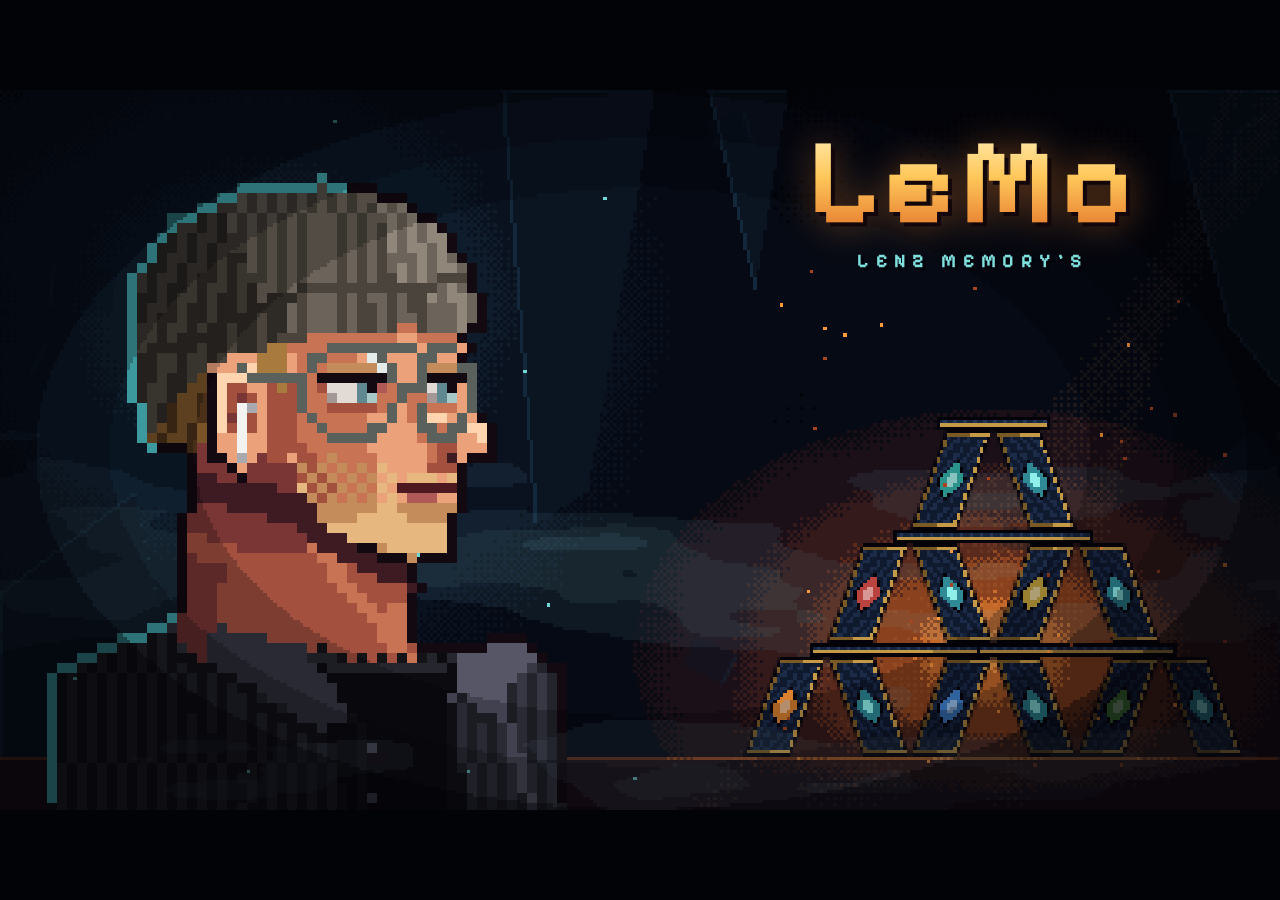
<file: legacy/index.html>
<!doctype html>
<html lang="de">
<head>
  <meta charset="utf-8">
  <meta name="viewport" content="width=device-width, initial-scale=1">
  <title>LeMo</title>
  <link rel="preconnect" href="https://fonts.googleapis.com">
  <link rel="stylesheet" href="https://fonts.googleapis.com/css2?family=Pixelify+Sans:wght@400;700&display=swap">
  <link rel="stylesheet" href="src/style.css?v=15">
</head>
<body>
  <!-- Hauptmenü -->
  <main id="home" class="screen">
    <div id="menuStage">
      <canvas id="menuArt"></canvas>
      <header class="brand">
        <h1>LeMo</h1>
        <p class="sub">Lenz Memory's</p>
      </header>
      <p id="menuCaption"></p>
      <div id="slots"></div>
      <section id="chapter" class="hidden" aria-live="polite">
        <div class="kicker" id="chKicker"></div>
        <h2 id="chTitle"></h2>
        <p id="chDesc"></p>
        <p id="chStatus"></p>
        <div class="actions">
          <button type="button" id="chPlay">Spielen</button>
          <button type="button" id="chBack">Zurück in den Turm</button>
        </div>
        <p class="tip">Oder tippe neben die Karte, um sie zurückzustecken.</p>
      </section>
    </div>
  </main>

  <!-- Spiel -->
  <div id="stage" class="screen hidden">
    <button id="back" type="button">&larr; Menü</button>
    <canvas id="game"></canvas>
    <div id="caption"></div>
    <div id="counter"></div>
    <div id="memory" class="hidden">
      <div class="card">
        <canvas id="memoryPic" width="96" height="72"></canvas>
        <div class="body">
          <h3 id="memoryTitle"></h3>
          <p id="memoryText"></p>
          <p class="hint" id="memoryHint"></p>
        </div>
      </div>
    </div>
  </div>

  <script src="src/sprite.js?v=15"></script>
  <script src="src/bed.js?v=15"></script>
  <script src="src/world.js?v=15"></script>
  <script src="src/memories.js?v=15"></script>
  <script src="src/memory.js?v=15"></script>
  <script src="src/game.js?v=15"></script>
  <script src="src/menuart.js?v=15"></script>
  <script src="src/home.js?v=15"></script>
</body>
</html>
</file>
<file: legacy/src/style.css>
:root {
  --bg: #0b1230;
  --blue: #2f6bdc;
  --blue-dark: #1d4aa8;
  --card: #16245c;
  --text: #f3f6ff;
  --muted: #8d9ad0;
  --gold: #d4b050;
}
* { box-sizing: border-box; }
html, body { margin: 0; height: 100%; background: var(--bg); color: var(--text); }
body { font-family: "Courier New", ui-monospace, monospace; font-weight: 700; }
.hidden { display: none !important; }

/* Hauptmenü */
#home { position: fixed; inset: 0; display: flex; align-items: center; justify-content: center; background: #020306; }
#menuStage { position: relative; width: min(100vw, calc(100vh * 16 / 9)); aspect-ratio: 16 / 9; container-type: inline-size; overflow: hidden; }
#menuArt { position: absolute; inset: 0; width: 100%; height: 100%; image-rendering: pixelated; image-rendering: crisp-edges; }
.pixel { font-family: 'Pixelify Sans', 'Courier New', monospace; }

.brand { position: absolute; right: 4cqw; top: 2.5cqw; width: 40cqw; text-align: center; pointer-events: none; transition: opacity .3s; }
.brand h1 {
  margin: 0; font-family: 'Pixelify Sans', 'Courier New', monospace; font-weight: 700;
  font-size: 9.5cqw; line-height: 1; letter-spacing: 0.4cqw;
  background: linear-gradient(#fff3c0 0%, #ffc75a 45%, #e06a24 100%);
  -webkit-background-clip: text; background-clip: text; color: transparent;
  filter: drop-shadow(0.35cqw 0.35cqw 0 #12060a) drop-shadow(0 0 1.4cqw rgba(255, 140, 50, 0.35));
}
.brand .sub {
  margin: 0.4cqw 0 0; font-family: 'Pixelify Sans', 'Courier New', monospace;
  font-size: max(10px, 1.5cqw); letter-spacing: 0.5cqw; text-transform: uppercase; color: #7fe0de;
  text-shadow: 0.2cqw 0.2cqw 0 #02040a;
}
#menuStage.open .brand { opacity: 0; }

#menuCaption {
  position: absolute; left: 56cqw; width: 42cqw; top: 19.5cqw; margin: 0; text-align: center; pointer-events: none;
  font-family: 'Pixelify Sans', 'Courier New', monospace; font-size: max(11px, 1.6cqw); color: #ffd98a;
  text-shadow: 0.2cqw 0.2cqw 0 #000, 0 0 1cqw rgba(255, 150, 60, .5);
}

#slots button {
  position: absolute; padding: 0; background: transparent; border: 0; cursor: pointer;
}
#slots button:focus-visible { outline: 2px dashed #ffd27a; outline-offset: 2px; }
#menuStage.open #slots { pointer-events: none; }

#chapter {
  position: absolute; left: 57cqw; top: 12cqw; width: 37cqw; padding: 2.2cqw 2.4cqw;
  background: linear-gradient(180deg, rgba(10, 16, 28, 0.94), rgba(6, 10, 18, 0.94));
  border: 0.3cqw solid #2c7f8a; box-shadow: 0 0 0 0.3cqw #04060c, 0.6cqw 0.6cqw 0 rgba(0, 0, 0, .6), 0 0 3cqw rgba(60, 200, 210, .15);
  color: #d8e4ea; animation: chIn .35s ease-out;
}
@keyframes chIn { from { opacity: 0; transform: translateX(2cqw); } to { opacity: 1; transform: none; } }
#chapter .kicker { font-family: 'Pixelify Sans', 'Courier New', monospace; font-size: max(10px, 1.3cqw); letter-spacing: 0.4cqw; color: var(--ch, #ffd27a); }
#chapter h2 { margin: 0.6cqw 0 1.2cqw; font-family: 'Pixelify Sans', 'Courier New', monospace; font-size: 4cqw; line-height: 1; color: #fff1cf; }
#chapter p { margin: 0 0 1cqw; font-size: max(12px, 1.35cqw); line-height: 1.45; }
#chStatus { color: #8fa3b0; font-size: max(11px, 1.15cqw) !important; }
#chapter .tip { margin: 1.4cqw 0 0; color: #6f8794; font-size: max(10px, 1cqw) !important; }
#menuStage.open { cursor: pointer; }
#chapter { cursor: default; }
#chapter .actions { display: flex; flex-wrap: wrap; gap: 1cqw; margin-top: 1.6cqw; }
#chapter button {
  font-family: 'Pixelify Sans', 'Courier New', monospace; font-size: max(12px, 1.4cqw); cursor: pointer;
  padding: 0.8cqw 1.6cqw; color: #0a0d14; background: #ffc75a; border: 0.25cqw solid #12060a; box-shadow: 0.35cqw 0.35cqw 0 #000;
}
#chapter button#chBack { background: #1a2a3c; color: #bfe9ea; border-color: #2c7f8a; }
#chapter button:hover, #chapter button:focus-visible { outline: none; transform: translate(-0.15cqw, -0.15cqw); box-shadow: 0.5cqw 0.5cqw 0 #000; }

/* Spiel */
#stage { position: fixed; inset: 0; display: flex; align-items: center; justify-content: center; background: var(--bg); }
#game { image-rendering: pixelated; image-rendering: crisp-edges; cursor: crosshair; touch-action: none; }
#back {
  position: absolute; top: 12px; left: 12px; z-index: 2; font: inherit; color: var(--text);
  background: var(--card); border: 3px solid var(--text); padding: 8px 12px; cursor: pointer;
  box-shadow: 3px 3px 0 #000;
}
#back:hover { background: var(--blue-dark); }
#caption {
  position: absolute; bottom: 16px; left: 50%; transform: translateX(-50%);
  max-width: 90vw; text-align: center; color: var(--text); pointer-events: none;
  text-shadow: 2px 2px 0 #000;
}

#counter {
  position: absolute; top: 12px; right: 12px; z-index: 2; padding: 8px 12px;
  background: var(--card); border: 3px solid var(--text); box-shadow: 3px 3px 0 #000; pointer-events: none;
}
#memory {
  position: absolute; inset: 0; z-index: 5; display: flex; align-items: center; justify-content: center;
  padding: 16px; background: rgba(20, 12, 4, 0.78); cursor: pointer; animation: fadein .5s;
}
@keyframes fadein { from { opacity: 0; } to { opacity: 1; } }
#memory .card {
  display: flex; gap: 20px; align-items: center; max-width: 760px; padding: 20px;
  background: #f3e6c8; color: #3a2a1a; border: 4px solid #3a2a1a; box-shadow: 6px 6px 0 #000;
}
#memoryPic {
  flex: none; width: 288px; height: 216px; image-rendering: pixelated; filter: sepia(0.55) contrast(1.05);
  border: 8px solid #fbf6ea; outline: 2px solid #3a2a1a; transform: rotate(-2deg);
}
#memory h3 { margin: 0 0 10px; font-size: 22px; }
#memoryText { margin: 0; min-height: 7em; white-space: pre-wrap; line-height: 1.5; }
#memory .hint { margin: 12px 0 0; color: #8a6f4a; font-size: 12px; }
@media (max-width: 720px) {
  #memory .card { flex-direction: column; }
  #memoryPic { width: 192px; height: 144px; }
}
</file>
